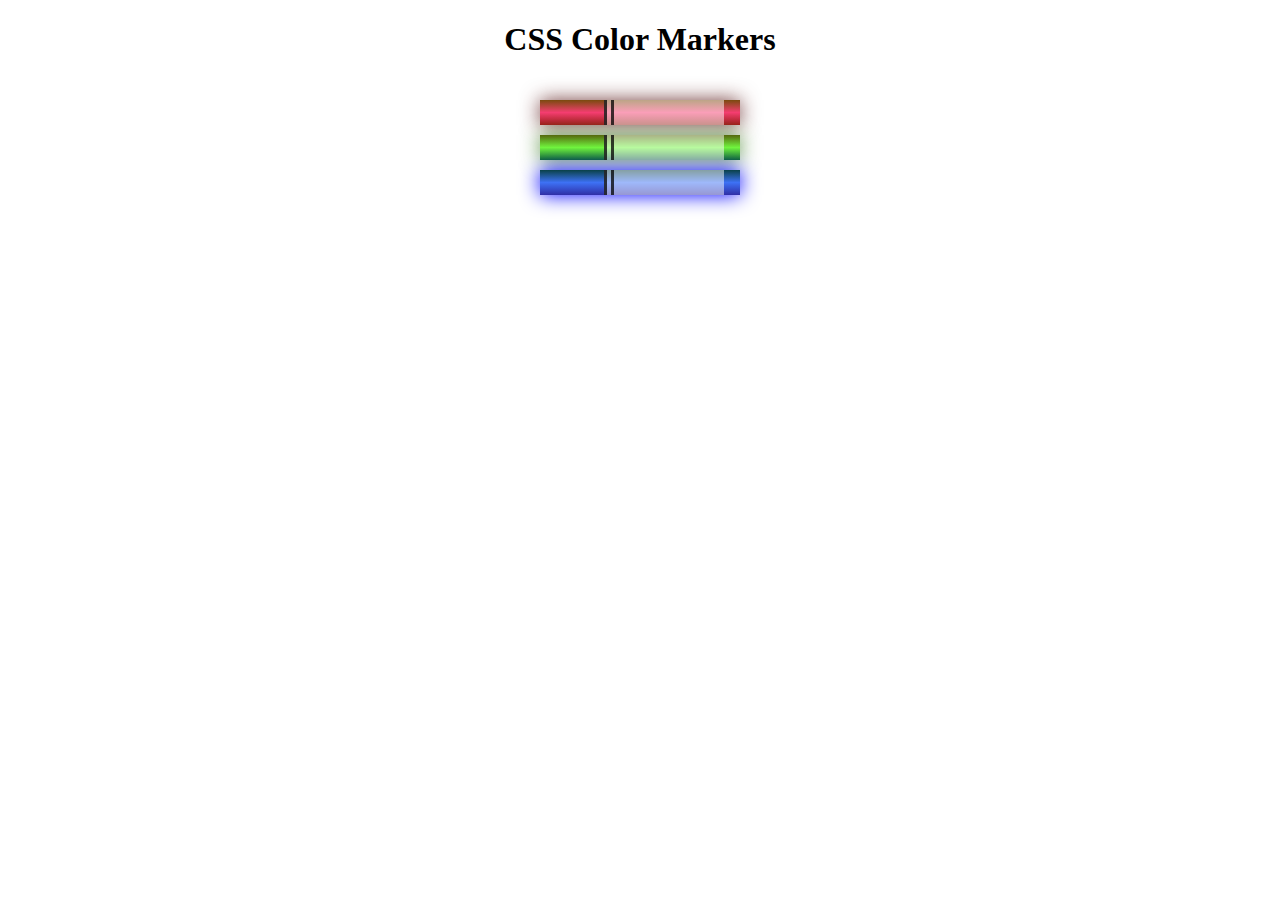
<file: 1.3 CSS Colors - Colored Markers/index.html>
<!DOCTYPE html>
<html lang="en">
  <head>
    <meta charset="utf-8">
    <meta name="viewport" content="width=device-width, initial-scale=1.0">
    <title>Colored Markers</title>
    <link rel="stylesheet" href="styles.css">
  </head>
  <body>
    <h1>CSS Color Markers</h1>
    <div class="container">
      <div class="marker red">
        <div class="cap"></div>
        <div class="sleeve"></div>
      </div>
      <div class="marker green">
        <div class="cap"></div>
        <div class="sleeve"></div>
      </div>
      <div class="marker blue">
        <div class="cap"></div>
        <div class="sleeve"></div>
      </div>
    </div>
  </body>
</html>
</file>
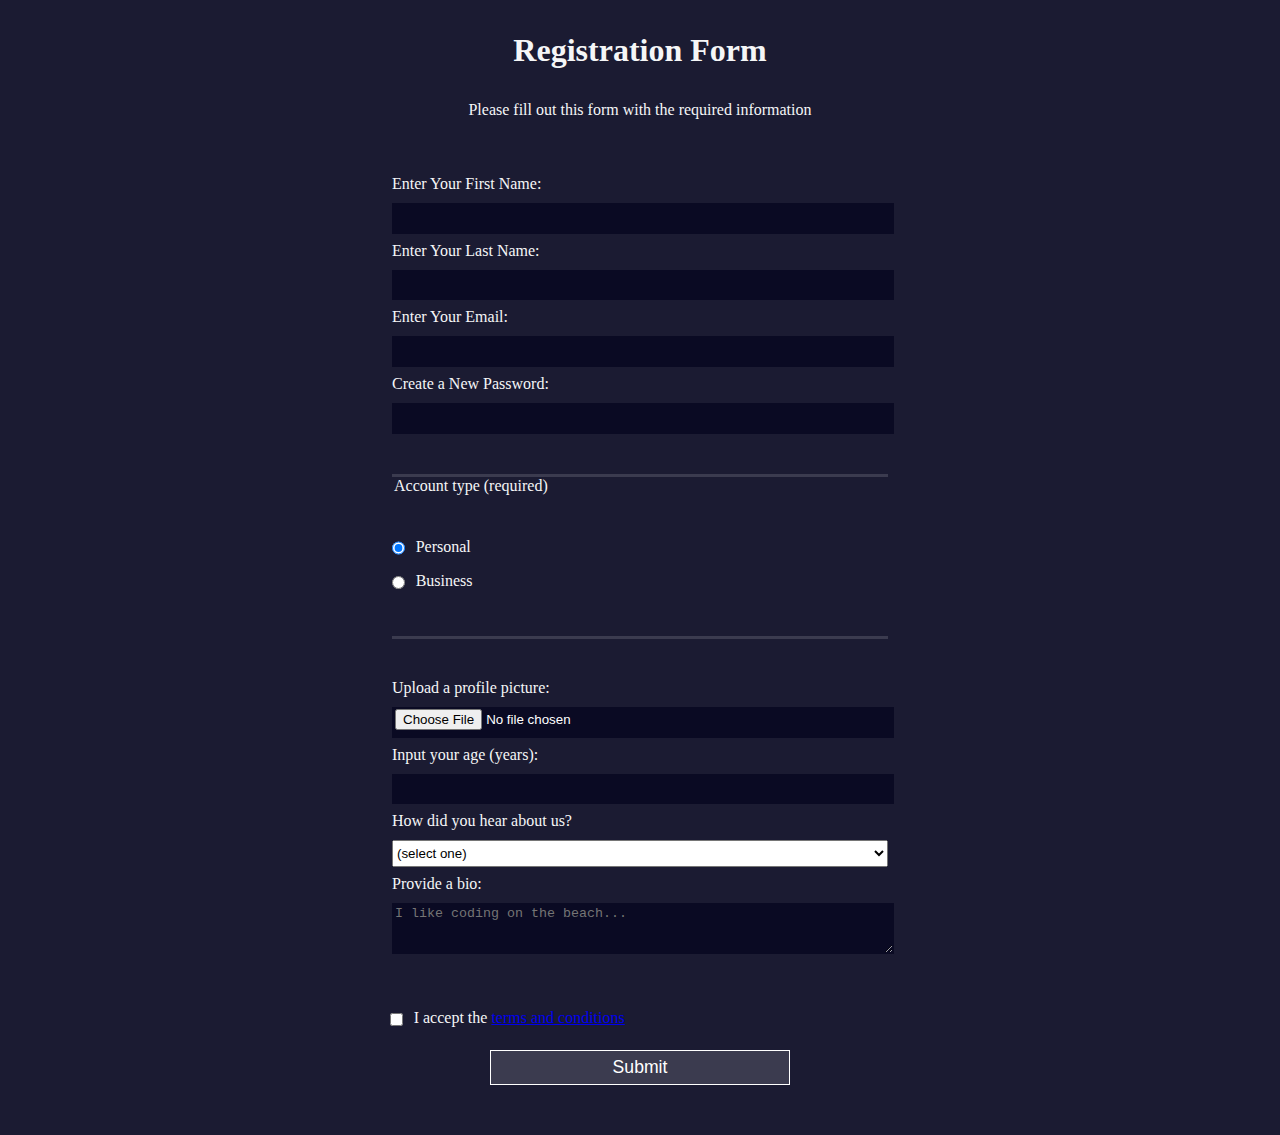
<file: 1.4 HTML Forms - Registration Form/index.html>
<!DOCTYPE html>
<html lang="en">
  <head>
    <meta charset="UTF-8">
    <title>Registration Form</title>
    <link rel="stylesheet" href="styles.css" />
  </head>
  <body>
    <h1>Registration Form</h1>
    <p>Please fill out this form with the required information</p>
    <form method="post" action='https://register-demo.freecodecamp.org'>
      <fieldset>
        <label for="first-name">Enter Your First Name: <input id="first-name" name="first-name" type="text" required /></label>
        <label for="last-name">Enter Your Last Name: <input id="last-name" name="last-name" type="text" required /></label>
        <label for="email">Enter Your Email: <input id="email" name="email" type="email" required /></label>
        <label for="new-password">Create a New Password: <input id="new-password" name="new-password" type="password" pattern="[a-z0-5]{8,}" required /></label>
      </fieldset>
      <fieldset>
        <legend>Account type (required)</legend>
        <label for="personal-account"><input id="personal-account" type="radio" name="account-type" class="inline" checked /> Personal</label>
        <label for="business-account"><input id="business-account" type="radio" name="account-type" class="inline" /> Business</label>
      </fieldset>
      <fieldset>
        <label for="profile-picture">Upload a profile picture: <input id="profile-picture" type="file" name="file" /></label>
        <label for="age">Input your age (years): <input id="age" type="number" name="age" min="13" max="120" /></label>
        <label for="referrer">How did you hear about us?
          <select id="referrer" name="referrer">
            <option value="">(select one)</option>
            <option value="1">freeCodeCamp News</option>
            <option value="2">freeCodeCamp YouTube Channel</option>
            <option value="3">freeCodeCamp Forum</option>
            <option value="4">Other</option>
          </select>
        </label>
        <label for="bio">Provide a bio:
          <textarea id="bio" name="bio" rows="3" cols="30" placeholder="I like coding on the beach..."></textarea>
        </label>
      </fieldset>
      <label for="terms-and-conditions">
        <input class="inline" id="terms-and-conditions" type="checkbox" required name="terms-and-conditions" /> I accept the <a href="https://www.freecodecamp.org/news/terms-of-service/">terms and conditions</a>
      </label>
      <input type="submit" value="Submit" />
    </form>
  </body>
</html>
</file>
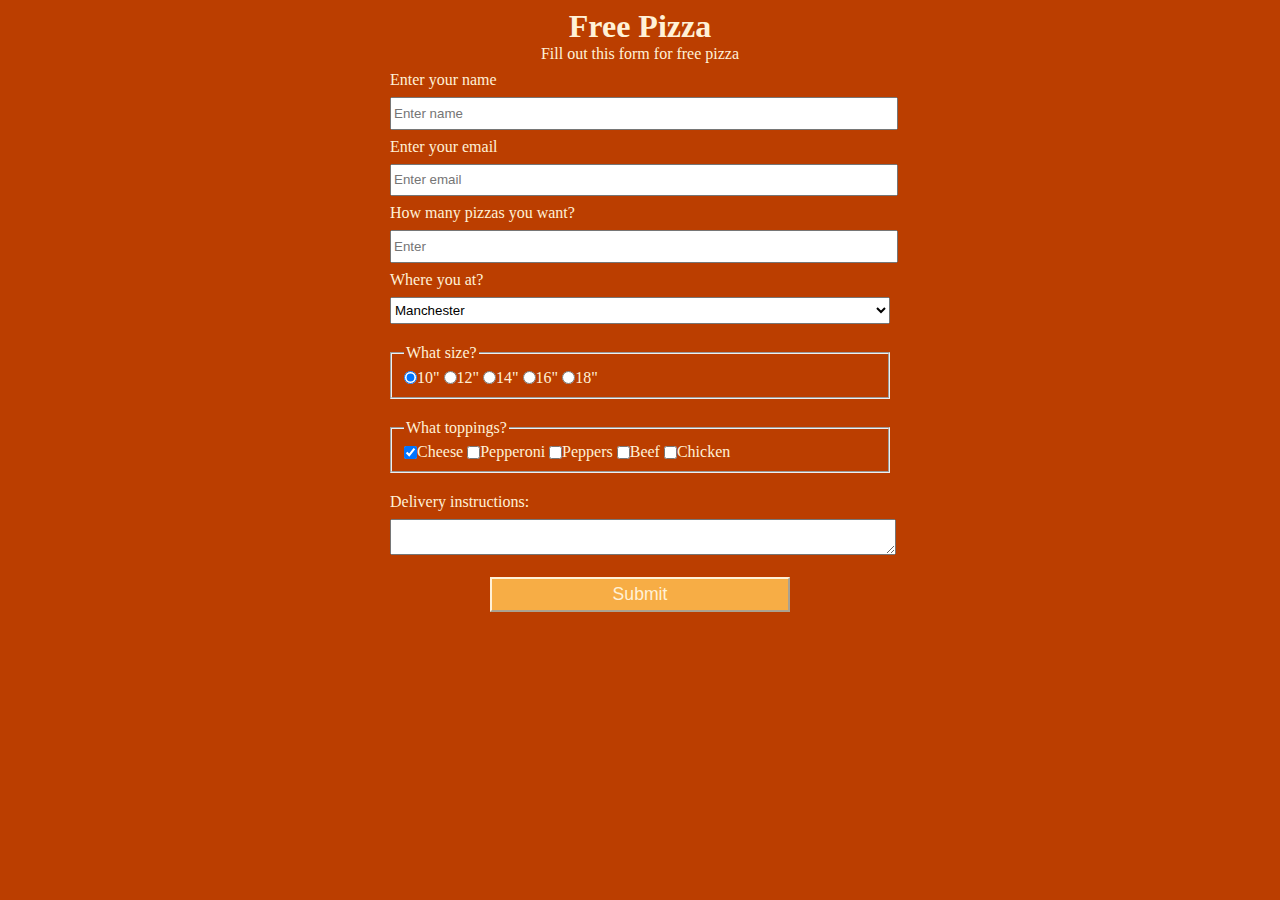
<file: 1C Survey Form/index.html>
<!DOCTYPE html>

<html lang="en">
  <head>
    <title>Free Pizza!!</title>
    <link rel="stylesheet" href="styles.css">
  </head>
  <body>
    <h1 id="title">Free Pizza</h1>
    <p id="description">Fill out this form for free pizza</p>
    <form id="survey-form">
      <label for="name" id="name-label">Enter your name</label>
      <input id="name" type="text" placeholder="Enter name" required> <br>
      <label for="email" id="email-label">Enter your email</label>
      <input id="email" type="email" placeholder="Enter email" required><br>
      <label for="number" id="number-label">How many pizzas you want?</label>
      <input id="number" type="number" placeholder="Enter" min=0 max=10 required> <br>
    <label for="dropdown"> Where you at? </label>
    <select name="location" id="dropdown">
      <option value="Manchester">Manchester</option>
      <option value="Wigan">Wigan</option>
      <option value="Bolton">Bolton</option>
      <option value="Bury">Bury</option>
    </select>
    <fieldset>
      <legend>What size?</legend>
      <input name="size" type="radio" value="10" id="10" checked><label for="10">10"</label>
      <input name="size" type="radio" value="12" id="12" ><label for="12">12"</label>
      <input name="size" type="radio" value="14" id="14" ><label for="14">14"</label>
      <input name="size" type="radio" value="16" id="16" ><label for="16">16"</label>
      <input name="size" type="radio" value="18" id="18" ><label for="18">18"</label>
    </fieldset>
    <fieldset>
      <legend>What toppings?</legend>
      <input name="toppings" type="checkbox" value="cheese" id="cheese" class="inline" checked><label for="cheese">Cheese</label>
      <input name="toppings" type="checkbox" value="pepperoni" id="pepperoni" class="inline"><label for="pepperoni">Pepperoni</label>
      <input name="toppings" type="checkbox" value="peppers" id="peppers" class="inline"><label for="peppers">Peppers</label>
      <input name="toppings" type="checkbox" value="beef" id="beef" class="inline"><label for="beef">Beef</label>
      <input name="toppings" type="checkbox" value="chicken" id="chicken" class="inline"><label for="chicken">Chicken</label>
    </fieldset>
    <label>Delivery instructions:</label>
    <textarea>

    </textarea>
    <input type="submit" id="submit">

    </form>
  </body>
</html>
</file>
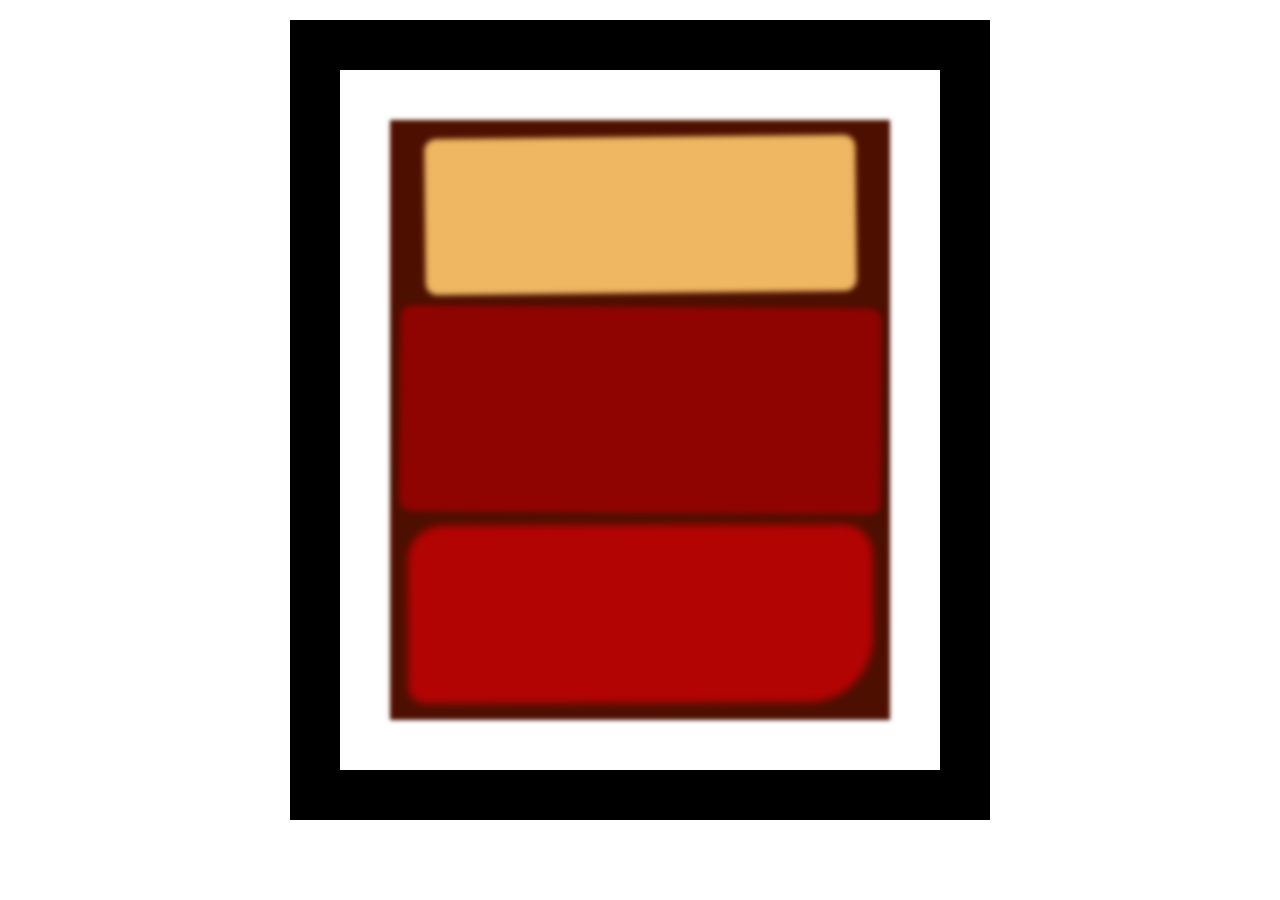
<file: 2.1 CSS Box Model - Rothko Painting/index.html>
<!DOCTYPE html>
<html lang="en">
  <head>
    <meta charset="UTF-8">
    <title>Rothko Painting</title>
    <link href="./styles.css" rel="stylesheet">
  </head>
  <body>
    <div class="frame">
      <div class="canvas">
        <div class="one"></div>
        <div class="two"></div>
        <div class="three"></div>
      </div>
    </div>
  </body>
</html>
</file>
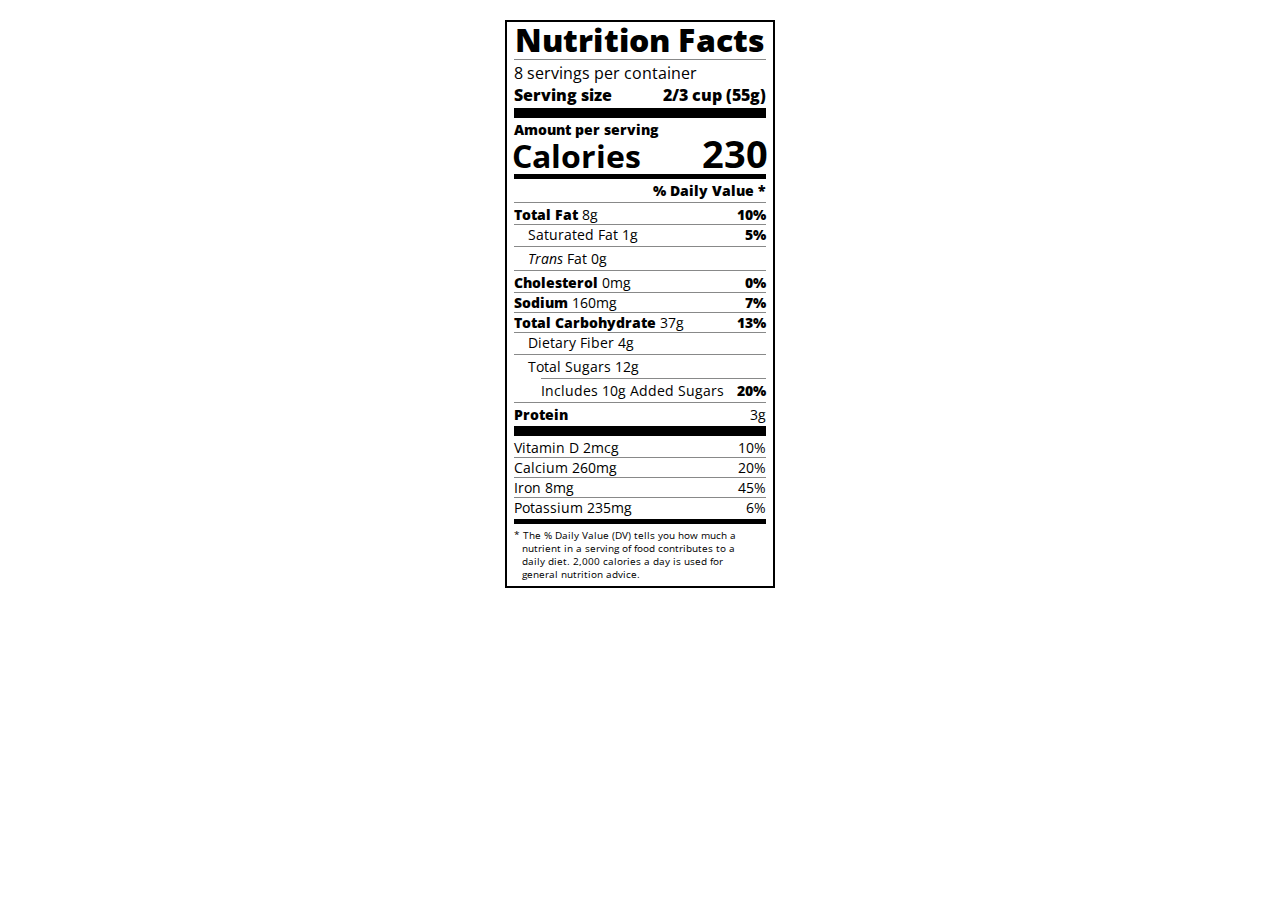
<file: 2.3 Typography - Nutrition Label/index.html>
<!DOCTYPE html>
<html lang="en">

<head>
  <meta charset="UTF-8">
  <title>Nutrition Label</title>
  <link href="https://fonts.googleapis.com/css?family=Open+Sans:400,700,800" rel="stylesheet">
  <link href="./styles.css" rel="stylesheet">
</head>

<body>
  <div class="label">
    <header>
      <h1 class="bold">Nutrition Facts</h1>
      <div class="divider"></div>
      <p>8 servings per container</p>
      <p class="bold">Serving size <span>2/3 cup (55g)</span></p>
    </header>
    <div class="divider large"></div>
    <div class="calories-info">
      <div class="left-container">
        <h2 class="bold small-text">Amount per serving</h2>
        <p>Calories</p>
      </div>
      <span>230</span>
    </div>
    <div class="divider medium"></div>
    <div class="daily-value small-text">
      <p class="bold right no-divider">% Daily Value *</p>
      <div class="divider"></div>
      <p><span><span class="bold">Total Fat</span> 8g</span> <span class="bold">10%</span></p>
      <p class="indent no-divider">Saturated Fat 1g <span class="bold">5%</span></p>
      <div class="divider"></div>
      <p class="indent no-divider"><span><i>Trans</i> Fat 0g</span></p>
      <div class="divider"></div>
      <p><span><span class="bold">Cholesterol</span> 0mg</span> <span class="bold">0%</span></p>
      <p><span><span class="bold">Sodium</span> 160mg</span> <span class="bold">7%</span></p>
      <p><span><span class="bold">Total Carbohydrate</span> 37g</span> <span class="bold">13%</span></p>
      <p class="indent no-divider">Dietary Fiber 4g</p>
      <div class="divider"></div>
      <p class="indent no-divider">Total Sugars 12g</p>
      <div class="divider double-indent"></div>
      <p class="double-indent no-divider">Includes 10g Added Sugars <span class="bold">20%</span></p>
      <div class="divider"></div>
      <p class="no-divider"><span class="bold">Protein</span> 3g</p>
      <div class="divider large"></div>
      <p>Vitamin D 2mcg <span>10%</span></p>
      <p>Calcium 260mg <span>20%</span></p>
      <p>Iron 8mg <span>45%</span></p>
      <p class="no-divider">Potassium 235mg <span>6%</span></p>
    </div>
    <div class="divider medium"></div>
    <p class="note">* The % Daily Value (DV) tells you how much a nutrient in a serving of food contributes to a daily
      diet. 2,000 calories a day is used for general nutrition advice.</p>
  </div>
</body>
</html>
</file>
<file: 1.3 CSS Colors - Colored Markers/styles.css>
h1 {
text-align: center;
}

.container {
background-color: rgb(255, 255, 255);
padding: 10px 0;
}

.marker {
width: 200px;
height: 25px;
margin: 10px auto;
}

.cap {
width: 60px;
height: 25px;
}

.sleeve {
width: 110px;
height: 25px;
background-color: rgba(255, 255, 255, 0.5);
border-left: 10px double rgba(0, 0, 0, 0.75);
}

.cap, .sleeve {
display: inline-block;
}

.red {
background: linear-gradient(rgb(122, 74, 14), rgb(245, 62, 113), rgb(162, 27, 27));
box-shadow: 0 0 20px 0 rgba(83, 14, 14, 0.8);
}

.green {
background: linear-gradient(#55680D, #71F53E, #116C31);
box-shadow: 0 0 20px 0 #3B7E20CC;
}

.blue {
background: linear-gradient(hsl(186, 76%, 16%), hsl(223, 90%, 60%), hsl(240, 56%, 42%));
box-shadow: 0 0 20px 0 blue;
}
</file>
<file: 1.4 HTML Forms - Registration Form/styles.css>
body {
    width: 100%;
    height: 100vh;
    margin: 0;
    background-color: #1b1b32;
    color: #f5f6f7;
    font-family: Tahoma;
    font-size: 16px;
  }
  
  h1, p {
    margin: 1em auto;
    text-align: center;
  }
  
  form {
    width: 60vw;
    max-width: 500px;
    min-width: 300px;
    margin: 0 auto;
    padding-bottom: 2em;
  }
  
  fieldset {
    border: none;
    padding: 2rem 0;
    border-bottom: 3px solid #3b3b4f;
  }
  
  fieldset:last-of-type {
    border-bottom: none;
  }
  
  label {
    display: block;
    margin: 0.5rem 0;
  }
  
  input,
  textarea,
  select {
    margin: 10px 0 0 0;
    width: 100%;
    min-height: 2em;
  }
  
  input, textarea {
    background-color: #0a0a23;
    border: 1px solid #0a0a23;
    color: #ffffff;
  }
  
  .inline {
    width: unset;
    margin: 0 0.5em 0 0;
    vertical-align: middle;
  }
  
  input[type="submit"] {
    display: block;
    width: 60%;
    margin: 1em auto;
    height: 2em;
    font-size: 1.1rem;
    background-color: #3b3b4f;
    border-color: white;
    min-width: 300px;
  }
  
  input[type="file"] {
    padding: 1px 2px;
  }
  
  .inline{
    display: inline; 
  }
</file>
<file: 1C Survey Form/styles.css>
body {
    background: #bb3e00;
    color: #fff1d7;
    font-family: Lucida Console;
  }
  
  h1, p {
    margin: 0 auto;
    text-align: center;
  }
  
  form {
    
    margin: 0 auto;
    max-width: 500px;
    min-width: 300px;
    width: 60%
  }
  
  label {
    display: block;
    margin: 0.5rem 0;
  }
  
  input {
    width: 100%
  }
  
  fieldset {
    margin: 20px 0;
  }
  
  fieldset > label {
    display: inline;
    vertical-align: middle;
    
  }
  
  
  
  input,
  textarea,
  select {
    margin: 0px 0 0 0;
    width: 100%;
    min-height: 2em;
  }
  
  input[type="submit"] {
      display: block;
      width: 60%;
      margin: 1em auto;
      height: 2em;
      font-size: 1.1rem;
      background-color: #f7ad45;
      border-color: #fff1d7;
      color: #fff1d7;
      min-width: 300px;
    }
  fieldset > input {
    width: unset;
    min-height: unset;
    vertical-align: middle;
  }
</file>
<file: 2.1 CSS Box Model - Rothko Painting/styles.css>
.canvas {
    width: 500px;
    height: 600px;
    background-color: #4d0f00;
    overflow: hidden;
    filter: blur(2px);
  }
  
  .frame {
    border: 50px solid black;
    width: 500px;
    padding: 50px;
    margin: 20px auto;
  }
  
  .one {
    width: 425px;
    height: 150px;
    background-color: #efb762;
    margin: 20px auto;
    box-shadow: 0 0 3px 3px #efb762;
    border-radius: 9px;
    transform: rotate(-0.6deg);
  }
  
  .two {
    width: 475px;
    height: 200px;
    background-color: #8f0401;
    margin: 0 auto 20px;
    box-shadow: 0 0 3px 3px #8f0401;
    border-radius: 8px 10px;
    transform: rotate(0.4deg);
  }
  
  .one, .two {
    filter: blur(1px);
  }
  
  .three {
    width: 91%;
    height: 28%;
    background-color: #b20403;
    margin: auto;
    filter: blur(2px);
    box-shadow: 0 0 5px 5px #b20403;
    border-radius: 30px 25px 60px 12px;
    transform: rotate(-0.2deg);
  }
</file>
<file: 2.3 Typography - Nutrition Label/styles.css>
* {
    box-sizing: border-box;
  }
  
  html {
    font-size: 16px;
  }
  
  body {
    font-family: 'Open Sans', sans-serif;
  }
  
  .label {
    border: 2px solid black;
    width: 270px;
    margin: 20px auto;
    padding: 0 7px;
  }
  
  header h1 {
    text-align: center;
    margin: -4px 0;
    letter-spacing: 0.15px
  }
  
  p {
    margin: 0;
    display: flex;
    justify-content: space-between;
  }
  
  .divider {
    border-bottom: 1px solid #888989;
    margin: 2px 0;
  }
  
  .bold {
    font-weight: 800;
  }
  
  .large {
    height: 10px;
  }
  
  .large, .medium {
    background-color: black;
    border: 0;
  }
  
  .medium {
    height: 5px;
  }
  
  .small-text {
    font-size: 0.85rem;
  }
  
  
  .calories-info {
    display: flex;
    justify-content: space-between;
    align-items: flex-end;
  }
  
  .calories-info h2 {
    margin: 0;
  }
  
  .left-container p {
    margin: -5px -2px;
    font-size: 2em;
    font-weight: 700;
  }
  
  .calories-info span {
    margin: -7px -2px;
    font-size: 2.4em;
    font-weight: 700;
  }
  
  .right {
    justify-content: flex-end;
  }
  
  .indent {
    margin-left: 1em;
  }
  
  .double-indent {
    margin-left: 2em;
  }
  
  .daily-value p:not(.no-divider) {
    border-bottom: 1px solid #888989;
  }
  
  .note {
    font-size: 0.6rem;
    margin: 5px 0;
    padding: 0 8px;
    text-indent: -8px;
  }
</file>
